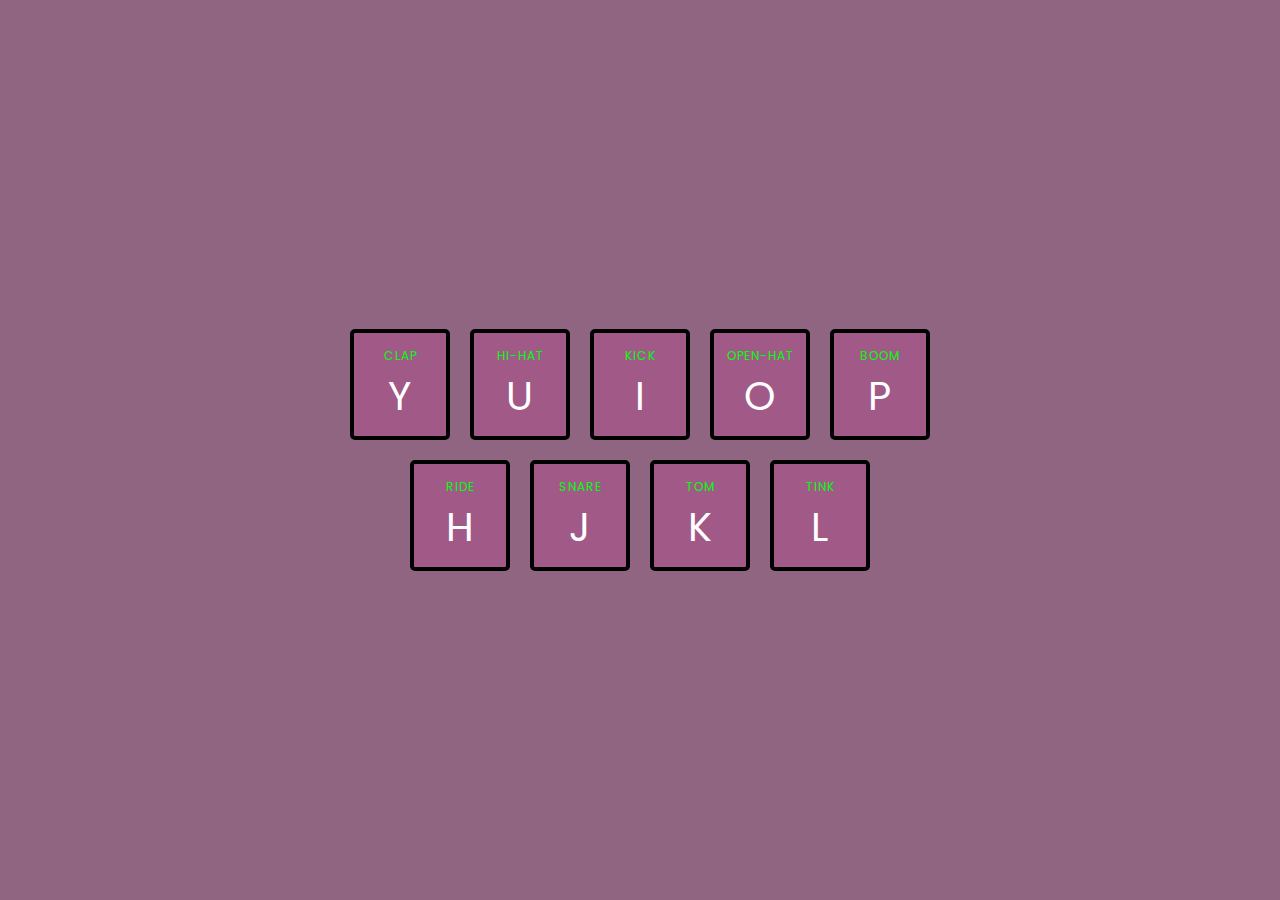
<file: foo.html>
<!DOCTYPE html>
<html lang="en">
<head>
  <meta charset="UTF-8">
  <meta name="viewport" content="width=device-width, initial-scale=1.0">
  <link rel="preconnect" href="https://fonts.googleapis.com">
  <link rel="preconnect" href="https://fonts.gstatic.com" crossorigin>
  <link href="https://fonts.googleapis.com/css2?family=Poppins:wght@400;700&display=swap" rel="stylesheet">
  <link rel="stylesheet" href="./styles.css" />
  <title>Drum Machine</title>
</head>
<body>

  <div class="buttons">
    <div>
      <div data-drum="89">
        <span>clap</span>
        <span>Y</span>
      </div>
      <div data-drum="85">
        <span>hi-hat</span>
        <span>U</span>
      </div>
      <div data-drum="73">
        <span>kick</span>
        <span>I</span>
      </div>
      <div data-drum="79">
        <span>open-hat</span>
        <span>O</span>
      </div>
      <div data-drum="80">
        <span>boom</span>
        <span>P</span>
      </div>
    </div>
    <div>
      <div data-drum="72">
        <span>ride</span>
        <span>H</span>
      </div>
      <div data-drum="74">
        <span>snare</span>
        <span>J</span>
      </div>
      <div data-drum="75">
        <span>tom</span>
        <span>K</span>
      </div>
      <div data-drum="76">
        <span>tink</span>
        <span>L</span>
      </div>
    </div>
  </div>

  <audio data-drum="89" src="./assets/clap.wav"></audio>
  <audio data-drum="85" src="./assets/hihat.wav"></audio>
  <audio data-drum="73" src="./assets/kick.wav"></audio>
  <audio data-drum="79" src="./assets/openhat.wav"></audio>
  <audio data-drum="80" src="./assets/boom.wav"></audio>
  <audio data-drum="72" src="./assets/ride.wav"></audio>
  <audio data-drum="74" src="./assets/snare.wav"></audio>
  <audio data-drum="75" src="./assets/tom.wav"></audio>
  <audio data-drum="76" src="./assets/tink.wav"></audio>

  <script>
    // Step 1: Get all the buttons, talk about nodelists and arrays
    // const buttonsNodeList = document.querySelectorAll('.buttons > div > div');
    // const buttons = Array.from(buttonsNodeList);

    // Step 2: Event based language, add event for click
    // function clicked(e) {
    //   console.log(e);
    //   console.log(e.currentTarget);
    //   console.log(e.type);
    // }

    // buttons.forEach((button) => {
    //   button.addEventListener('click', clicked);
    // });

    // Step 3: Hook in playing a sound
    // Talk about data attributes
    // function clicked(e) {
    //   const button = e.currentTarget;
    //   drum = button.dataset.drum;
    //   playSound(drum);
    // }

    // Talk about data attributes
    // Talk about querySelector
    // Talk about how a non existant DOM element won't cause
    // an error when we try and get a reference to it,
    // but it will when we act upon it
    // Talk about return statements
    // function playSound(drum) {
    //   const audio = document.querySelector(`audio[data-drum="${drum}"]`);
    //   if (!audio) return;
    //   audio.currentTime = 0;
    //   audio.play();
    // }

    // Step 4:
    // Add event listener for keydown
    // talk about key codes, and look at list on web
    // function clicked(e) {
    //   const button = e.currentTarget;
    //   drum = button.dataset.drum;
    //   playSound(drum);
    // }

    // function playSound(drum) {
    //   const audio = document.querySelector(`audio[data-drum="${drum}"]`);
    //   if (!audio) return;
    //   audio.currentTime = 0;
    //   audio.play();
    // }

    // function keydown(e) {
    //   console.log(e.keyCode);
    // }

    // buttons.forEach((button) => {
    //   button.addEventListener('click', clicked);
    // });

    // window.addEventListener('keydown', keydown);

    // Step 5:
    // Refactor to use a single function for both click and keydown
    // Say how at the end of it, regardliess of event, we want the drum ref
    // so we're gonna call it getDrumReference
    // function getDrumReference(e) {
    //   let drum;

    //   if (e.type === 'keydown') {
    //     drum = e.keyCode;
    //   }

    //   if (e.type === 'click') {
    //     const button = e.currentTarget;
    //     drum = button.dataset.drum;
    //   }

    //   playSound(drum);
    //   highlightButton(drum);
    // }

    // Step 6
    // Add highlight class

    // Step 7
    // transitionend


    const buttonsNodeList = document.querySelectorAll('.buttons > div > div');
    const buttons = Array.from(buttonsNodeList);

    function getDrumReference(e) {
      let drum;

      if (e.type === 'keydown') {
        drum = e.keyCode;
      }

      if (e.type === 'click') {
        const button = e.currentTarget;
        drum = button.dataset.drum;
      }

      playSound(drum);
      highlightButton(drum);
    }

    function highlightButton(drum) {
      const button = document.querySelector(`div[data-drum="${drum}"]`);
      if (!button) return;
      button.classList.add('active');
    }

    function playSound(drum) {
      const audio = document.querySelector(`audio[data-drum="${drum}"]`);
      if (!audio) return;
      audio.currentTime = 0;
      audio.play();
    }

    function removeButtonHighlight(e) {
      if (e.propertyName !== 'transform') return;
      e.target.classList.remove('active');
    }

    buttons.forEach((button) => {
      button.addEventListener('click', getDrumReference);
      button.addEventListener('transitionend', removeButtonHighlight);
    });

    window.addEventListener('keydown', getDrumReference);

  </script>

</body>
</html>
</file>
<file: styles.css>
:root {
  --green: #00ff0b;
}

html {
  box-sizing: border-box;
  font-size: 62.5%;
}
  
*,
*::before,
*::after {
  box-sizing: inherit;
}
  
body {
  font-size: 1.6rem;
  margin: 0;
  font-family: 'Poppins', sans-serif;
}

body.drums {
  background: url('./assets/background.jpg') center center;
  background-size: cover;
}

body > div {
  display: flex;
  flex: 1;
  min-height: 100vh;
  display: flex;
  flex: 1;
  min-height: 100vh;
  align-items: center;
  justify-content: center;
  flex-direction: column ;
}
  
img {
  max-width: 100%;
  height: auto;
  color: white;
}

.buttons {
  background-color: rgba(107, 49, 87, .75 );
}

.buttons > div {
  display: flex;
  font-size: 1.5rem;
  text-align: center;
}

.buttons > div > div {
  border: .4rem solid black;
  border-radius: .5rem;
  margin: 1rem;
  padding: 1rem .5rem;
  width: 10rem;
  background-color: rgba(161, 89, 136, 1);
  transition: all .4s ease;
  cursor: pointer;
}

.buttons span {
  font-size: 1.2rem;
  text-transform: uppercase;
  letter-spacing: .1rem;
  color: var(--green)
}

.buttons > div > div > span:last-child {
  display: block;
  font-size: 4rem;
  color: #fff;
}

.active {
  transform: scale(1.1);
  border-color: var(--green);
  box-shadow: 0 0 1rem var(--green);
}
</file>
